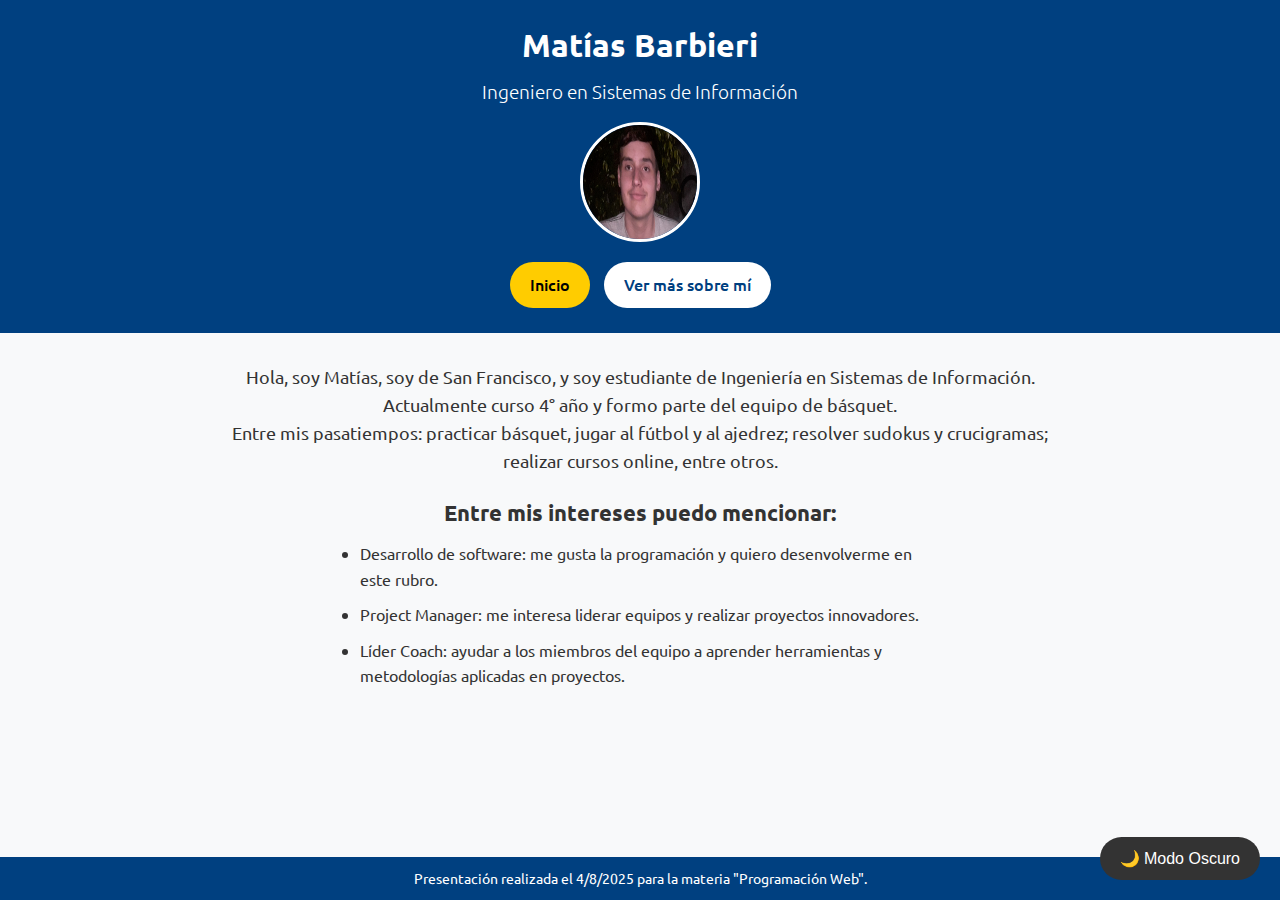
<file: index.html>
<!DOCTYPE html>
<html lang="es">
<head>
    <meta charset="UTF-8">
    <meta name="viewport" content="width=device-width, initial-scale=1.0">
    <link rel="stylesheet" href="css/estilos.css">
    <link rel="preconnect" href="https://fonts.googleapis.com">
    <link rel="preconnect" href="https://fonts.gstatic.com" crossorigin>
    <link href="https://fonts.googleapis.com/css2?family=Ubuntu:wght@300;400;500;700&display=swap" rel="stylesheet">
    <title>Perfil - Matías Barbieri</title>
</head>
<body>
    <header class="header">
        <div class="header-info">
            <h1 class="nombre">Matías Barbieri</h1>
            <h2 class="titulo">Ingeniero en Sistemas de Información</h2>
        </div>
        <img src="img/Foto de perfil.jpg" alt="Foto de Perfil" class="avatar">
        <nav class="nav">
            <a href="index.html" class="btn-nav activo">Inicio</a>
            <a href="contacto.html" class="btn-nav">Ver más sobre mí</a>
        </nav>
    </header>

    <main class="contenido">
        <section class="descripcion">
            <p>
                Hola, soy Matías, soy de San Francisco, y soy estudiante de Ingeniería en Sistemas de Información. Actualmente curso 4° año y formo parte del equipo de básquet.<br>
                Entre mis pasatiempos: practicar básquet, jugar al fútbol y al ajedrez; resolver sudokus y crucigramas; realizar cursos online, entre otros.
            </p>
        </section>

        <section class="intereses">
            <h3>Entre mis intereses puedo mencionar:</h3>
            <ul>
                <li>Desarrollo de software: me gusta la programación y quiero desenvolverme en este rubro.</li>
                <li>Project Manager: me interesa liderar equipos y realizar proyectos innovadores.</li>
                <li>Líder Coach: ayudar a los miembros del equipo a aprender herramientas y metodologías aplicadas en proyectos.</li>
            </ul>
        </section>
    </main>

    <footer class="footer">
        <p>Presentación realizada el 4/8/2025 para la materia "Programación Web".</p>
    </footer>

    <script src="js/script.js"></script>
</body>
</html>
</file>
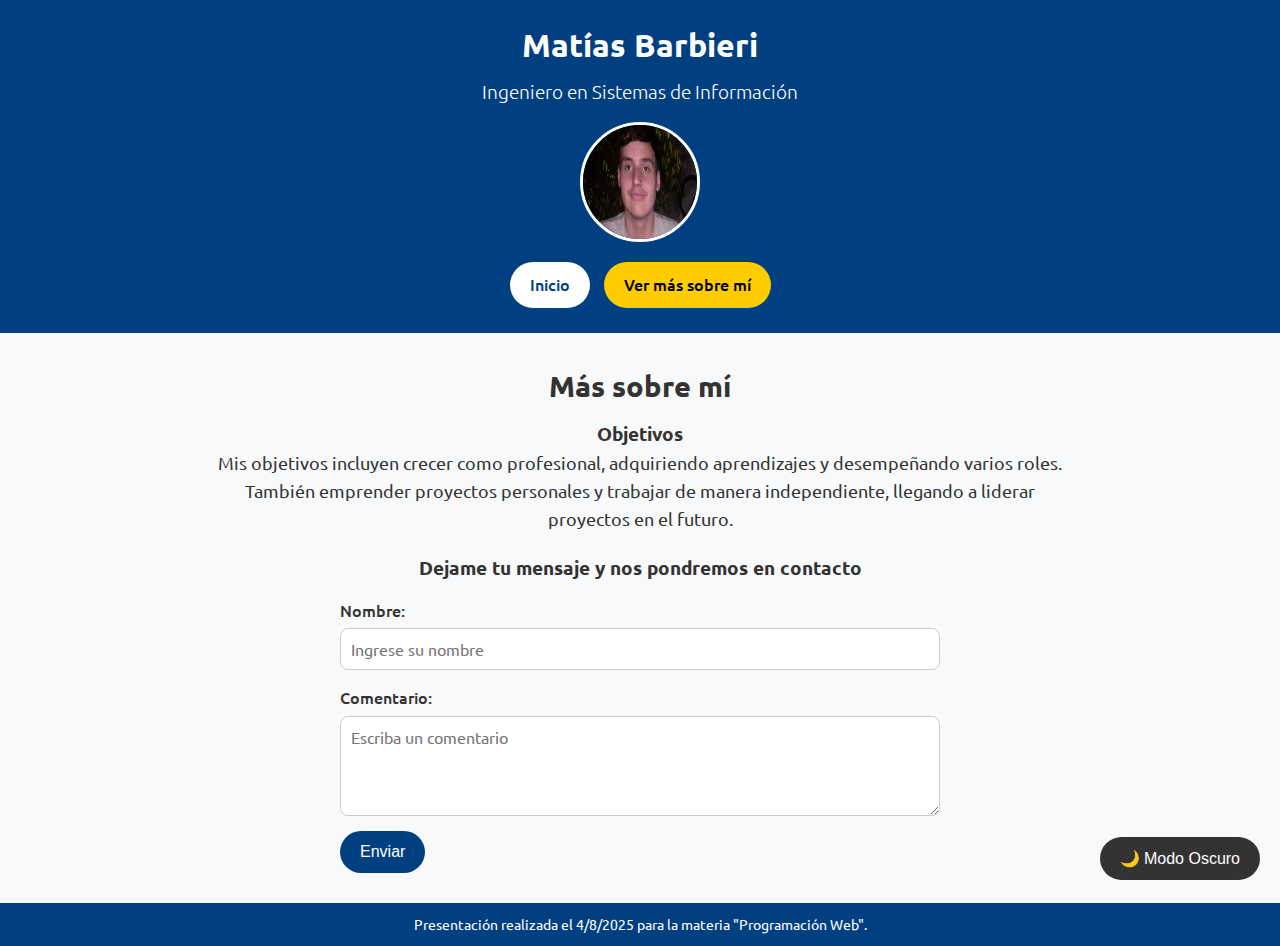
<file: contacto.html>
<!DOCTYPE html>
<html lang="es">
<head>
    <meta charset="UTF-8">
    <meta name="viewport" content="width=device-width, initial-scale=1.0">
    <link rel="stylesheet" href="css/estilos.css">
    <link rel="preconnect" href="https://fonts.googleapis.com">
    <link rel="preconnect" href="https://fonts.gstatic.com" crossorigin>
    <link href="https://fonts.googleapis.com/css2?family=Ubuntu:wght@300;400;500;700&display=swap" rel="stylesheet">
    <title>Contacto - Matías Barbieri</title>
</head>
<body>
    <header class="header">
        <div class="header-info">
            <h1 class="nombre">Matías Barbieri</h1>
            <h2 class="titulo">Ingeniero en Sistemas de Información</h2>
        </div>
        <img src="img/Foto de perfil.jpg" alt="Foto de perfil" class="avatar">
        <nav class="nav">
            <a href="index.html" class="btn-nav">Inicio</a>
            <a href="contacto.html" class="btn-nav activo">Ver más sobre mí</a>
        </nav>
    </header>

    <main class="contenido">
        <section class="sobre-mi">
            <h2>Más sobre mí</h2>
            <h3>Objetivos</h3>
            <p>
                Mis objetivos incluyen crecer como profesional, adquiriendo aprendizajes y desempeñando varios roles. También emprender proyectos personales y trabajar de manera independiente, llegando a liderar proyectos en el futuro.
            </p>
        </section>

        <section class="contacto">
            <h3>Dejame tu mensaje y nos pondremos en contacto</h3>
            <form method="post" action="https://formspree.io/f/xpwjapry" class="formulario">
                <div class="campo">
                    <label for="nombre">Nombre:</label>
                    <input type="text" id="nombre" name="nombre" placeholder="Ingrese su nombre">
                </div>
                <div class="campo">
                    <label for="comentario">Comentario:</label>
                    <textarea id="comentario" name="comentario" placeholder="Escriba un comentario"></textarea>
                </div>
                <input type="submit" value="Enviar" class="btn-enviar">
            </form>
        </section>
    </main>

    <footer class="footer">
        <p>Presentación realizada el 4/8/2025 para la materia "Programación Web".</p>
    </footer>

    <script src="js/script.js"></script>
</body>
</html>
</file>
<file: css/estilos.css>
/* ================================
   Estilos Generales
================================ */
* {
    margin: 0;
    padding: 0;
    box-sizing: border-box;
}

body {
    font-family: 'Ubuntu', sans-serif;
    background-color: #f8f9fa;
    color: #333;
    line-height: 1.6;
    display: flex;
    flex-direction: column;
    min-height: 100vh;
}

/* ================================
   Header
================================ */
.header {
    background-color: #004080; /* Azul oscuro */
    color: #fff;
    padding: 20px;
    text-align: center;
}

.header-info h1 {
    font-size: 2rem;
    margin-bottom: 5px;
}

.header-info h2 {
    font-size: 1.2rem;
    font-weight: 300;
}

.avatar {
    width: 120px;
    height: 120px;
    border-radius: 50%;
    margin: 15px auto;
    display: block;
    border: 3px solid #fff;
}

/* ================================
   Navegación
================================ */
.nav {
    margin-top: 10px;
}

.btn-nav {
    display: inline-block;
    text-decoration: none;
    background-color: #fff;
    color: #004080;
    padding: 10px 20px;
    margin: 5px;
    border-radius: 25px;
    font-weight: 500;
    transition: all 0.3s ease;
}

.btn-nav:hover {
    background-color: #004080;
    color: #fff;
    border: 2px solid #fff;
}

.btn-nav.activo {
    background-color: #ffcc00;
    color: #000;
}

/* ================================
   Contenido Principal
================================ */
.contenido {
    flex: 1;
    max-width: 900px;
    margin: 30px auto;
    padding: 0 20px;
    text-align: center;
}

.descripcion p {
    margin-bottom: 20px;
    font-size: 1.1rem;
}

.intereses h3 {
    margin-bottom: 10px;
    font-size: 1.4rem;
}

.intereses ul {
    list-style-type: disc;
    text-align: left;
    margin: 0 auto;
    max-width: 600px;
    padding-left: 20px;
}

.intereses li {
    margin-bottom: 10px;
}

/* ================================
   Sección "Sobre mí" y Contacto
================================ */
.sobre-mi h2 {
    font-size: 1.8rem;
    margin-bottom: 10px;
}

.sobre-mi p {
    margin-bottom: 20px;
    font-size: 1.1rem;
}

.contacto h3 {
    margin-bottom: 15px;
}

.formulario {
    max-width: 600px;
    margin: 0 auto;
    text-align: left;
}

.campo {
    margin-bottom: 15px;
    display: flex;
    flex-direction: column;
}

.campo label {
    margin-bottom: 5px;
    font-weight: 500;
}

.campo input,
.campo textarea {
    padding: 10px;
    border: 1px solid #ccc;
    border-radius: 8px;
    font-size: 1rem;
    font-family: 'Ubuntu', sans-serif;
}

textarea {
    min-height: 100px;
}

.btn-enviar {
    background-color: #004080;
    color: #fff;
    padding: 12px 20px;
    border: none;
    border-radius: 25px;
    font-size: 1rem;
    cursor: pointer;
    transition: background 0.3s ease;
}

.btn-enviar:hover {
    background-color: #00264d;
}

/* ================================
   Footer
================================ */
.footer {
    background-color: #004080;
    color: #fff;
    text-align: center;
    padding: 10px;
    font-size: 0.9rem;
}

/* ================================
   Responsive Design
================================ */
@media (max-width: 768px) {
    .header-info h1 {
        font-size: 1.6rem;
    }

    .header-info h2 {
        font-size: 1rem;
    }

    .avatar {
        width: 90px;
        height: 90px;
    }

    .btn-nav {
        padding: 8px 15px;
        font-size: 0.9rem;
    }

    .contenido {
        padding: 0 10px;
    }

    .intereses ul {
        padding-left: 15px;
    }
}

@media (max-width: 480px) {
    .header {
        padding: 15px;
    }

    .nav {
        display: flex;
        flex-direction: column;
        align-items: center;
    }

    .btn-nav {
        width: 80%;
        text-align: center;
    }
}
/* Animación suave para cambios de modo */
body,
.header,
.footer,
.nav .btn-nav,
.campo input,
.campo textarea {
    transition: background-color 0.4s ease, color 0.4s ease;
}

/* Botón Modo Oscuro */
.btn-darkmode {
    position: fixed;
    bottom: 20px;
    right: 20px;
    background-color: #333;
    color: #fff;
    border: none;
    border-radius: 25px;
    padding: 12px 20px;
    font-size: 1rem;
    cursor: pointer;
    transition: background-color 0.3s ease, color 0.3s ease;
    z-index: 1000;
}

.btn-darkmode:hover {
    background-color: #555;
}

/* Estilos del Modo Oscuro */
.modo-oscuro {
    background-color: #121212;
    color: #f8f9fa;
}

/* Header con azul más oscuro */
.modo-oscuro .header {
    background-color: #00264d;
}

/* Navegación */
.modo-oscuro .nav .btn-nav {
    background-color: #666; /* Gris oscuro para inactivos */
    color: #fff; /* Texto blanco */
    border: none;
}

.modo-oscuro .nav .btn-nav:hover {
    background-color: #444;
}

/* Botón activo con amarillo intenso */
.modo-oscuro .btn-nav.activo {
    background-color: #ffb300; /* Amarillo intenso */
    color: #fff;
}

/* Footer */
.modo-oscuro .footer {
    background-color: #00264d;
    color: #ccc;
}

/* Campos del formulario */
.modo-oscuro .campo input,
.modo-oscuro .campo textarea {
    background-color: #1f1f1f;
    color: #fff;
    border: 1px solid #555;
}

/* Botón Enviar */
.modo-oscuro .btn-enviar {
    background-color: #444;
    transition: background-color 0.3s ease;
}

.modo-oscuro .btn-enviar:hover {
    background-color: #666;
}
</file>
